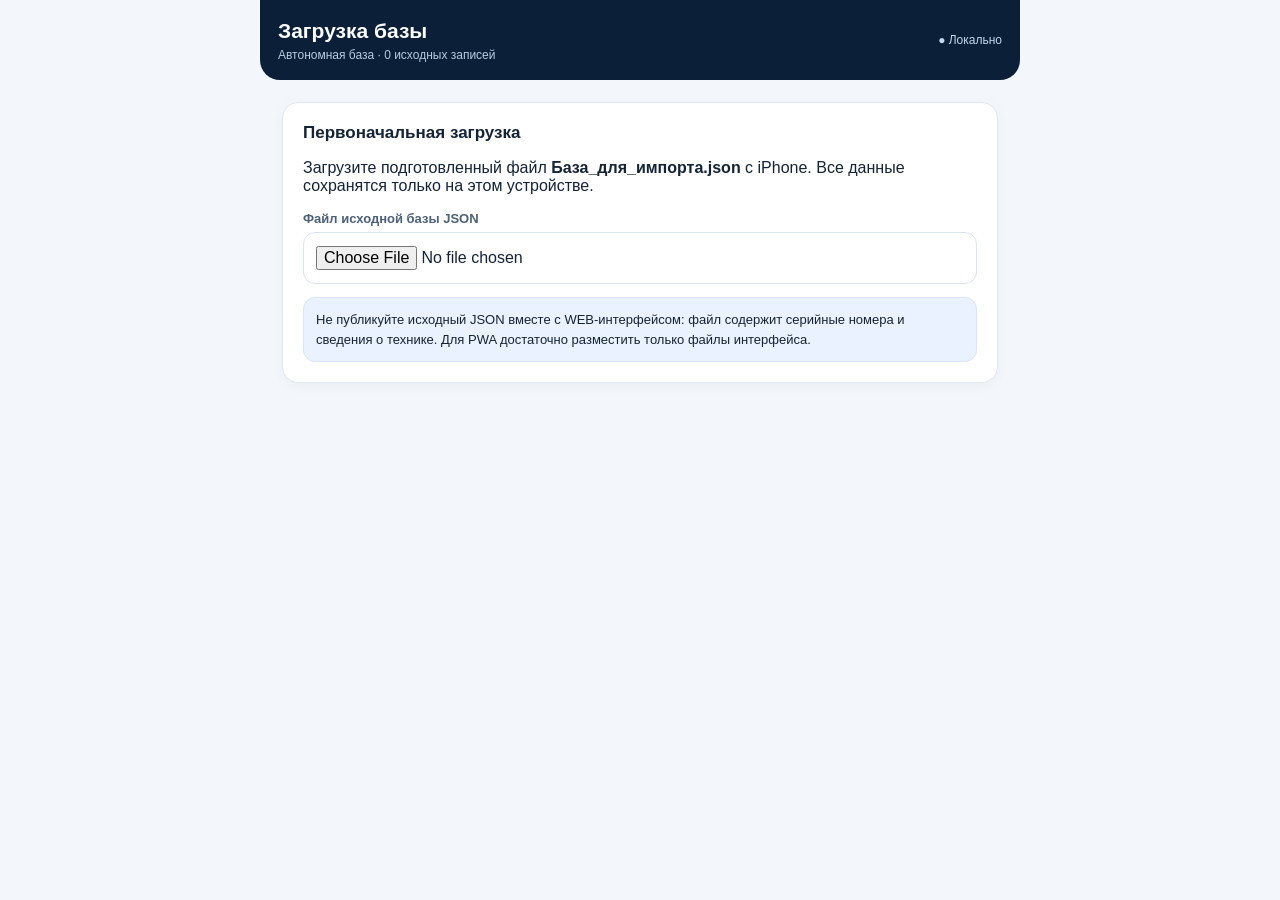
<file: index.html>
<!doctype html><html lang="ru"><head><meta charset="utf-8"><meta name="viewport" content="width=device-width, initial-scale=1, viewport-fit=cover"><meta name="theme-color" content="#0b2038"><meta name="apple-mobile-web-app-capable" content="yes"><meta name="apple-mobile-web-app-status-bar-style" content="default"><meta name="apple-mobile-web-app-title" content="Инвентаризация"><meta name="description" content="Офлайн-инвентаризация техники и оборудования"><link rel="manifest" href="manifest.webmanifest"><link rel="apple-touch-icon" href="icon.svg"><link rel="icon" href="icon.svg" type="image/svg+xml"><link rel="stylesheet" href="style.css"><title>Инвентаризация ТЗ</title></head><body>
<div id="app"><div class="loading">Загрузка локальной базы…</div></div>
<script src="app.js" defer></script></body></html>
</file>
<file: style.css>
:root{--navy:#0b2038;--blue:#2366d6;--bg:#f3f6fa;--card:#fff;--ink:#142335;--muted:#68778b;--border:#e2e8f0;--green:#147d55;--amber:#a96309;--red:#b72f3d;--radius:16px;color-scheme:light}*{box-sizing:border-box}html,body{margin:0;min-height:100%;background:var(--bg);color:var(--ink);font-family:-apple-system,BlinkMacSystemFont,"Segoe UI",Arial,sans-serif;font-size:16px;-webkit-text-size-adjust:100%}button,input,select,textarea{font:inherit}button{cursor:pointer;-webkit-tap-highlight-color:transparent}button:disabled{opacity:.5;cursor:wait}.shell{max-width:760px;margin:auto;min-height:100dvh;padding-bottom:calc(94px + env(safe-area-inset-bottom))}.top{background:var(--navy);color:#fff;padding:calc(18px + env(safe-area-inset-top)) 18px 18px;position:sticky;top:0;z-index:5}.top h1{font-size:21px;line-height:1.2;margin:0}.top small{display:block;color:#b8cbdf;margin-top:5px;font-size:12px}.top-row{display:flex;justify-content:space-between;align-items:center;gap:10px}.topbtn{background:#27435f;color:white;border:0;border-radius:12px;padding:10px 13px;font-size:13px}.body{padding:16px}.card{background:white;border:1px solid var(--border);border-radius:var(--radius);padding:16px;margin-bottom:12px;box-shadow:0 3px 14px rgba(16,35,55,.035)}.card h2{font-size:17px;margin:0 0 10px}.section-title{font-size:13px;letter-spacing:.04em;text-transform:uppercase;color:var(--muted);font-weight:750;margin:21px 2px 9px}.row{display:flex;align-items:center;justify-content:space-between;gap:10px}.muted{color:var(--muted)}.small{font-size:13px}.mini{font-size:12px}.title{font-size:18px;font-weight:750;line-height:1.25}.subtitle{font-size:13px;color:var(--muted);margin-top:4px;line-height:1.35}.chips{display:flex;gap:6px;flex-wrap:wrap;margin-top:10px}.chip,.status{display:inline-block;padding:5px 8px;background:#eef2f6;border-radius:999px;color:#52647b;font-size:11px;font-weight:700}.chip.green,.status.checked{background:#e3f6ea;color:#09683d}.status.draft{background:#fff1d9;color:#93550a}.tagbtn{border:1px solid var(--border);background:white;border-radius:99px;padding:9px 12px;color:var(--ink)}.tagbtn.active{background:var(--navy);color:white;border-color:var(--navy)}.search{width:100%;border:1.5px solid #d6e0ed;background:white;border-radius:14px;padding:15px 14px;min-height:52px;outline:none}.search:focus,.field:focus{border-color:var(--blue);box-shadow:0 0 0 3px #2366d61a}.btn{border:none;border-radius:13px;background:var(--blue);color:white;padding:14px 16px;min-height:48px;font-weight:700}.btn.secondary{background:#eaf1fb;color:#1d4a91}.btn.ghost{background:#f2f5f9;color:#34475d}.btn.danger{background:#fff0f1;color:#b72f3d}.btn.wide{width:100%}.btn:active,.item:active,.picker-item:active{transform:scale(.99)}.actions{display:flex;gap:8px;flex-wrap:wrap}.actions .btn{flex:1}.item{width:100%;text-align:left;background:white;border:1px solid var(--border);border-radius:14px;padding:14px;margin:0 0 8px;display:block;color:var(--ink)}.item-line{display:flex;justify-content:space-between;align-items:flex-start;gap:10px}.two{display:grid;grid-template-columns:1fr 1fr;gap:10px}.stat{background:white;border-radius:14px;padding:13px;border:1px solid var(--border)}.stat strong{font-size:23px;display:block}.stat small{font-size:12px;color:var(--muted)}.fieldgroup{margin:0 0 13px}.fieldlabel{display:block;font-size:13px;color:#4c6076;font-weight:700;margin-bottom:6px}.field{border:1px solid #dce4ee;border-radius:12px;background:#fff;padding:13px 12px;min-height:48px;width:100%;outline:none;color:var(--ink)}textarea.field{min-height:86px;resize:vertical}.current{background:#f5f8fc;border:1px solid #e1eaf5;border-radius:12px;padding:12px;line-height:1.4;overflow-wrap:anywhere}.current strong{display:block;font-size:15px}.current .muted{display:block;font-size:12px;margin-top:3px}.equipment{padding:15px;border:1px solid var(--border);border-radius:15px;background:white;margin-bottom:10px}.equipment-head{font-weight:800;margin-bottom:11px;display:flex;align-items:center;gap:7px}.equipment-line{display:flex;gap:8px;align-items:center}.equipment-line .current{flex:1;min-width:0}.smallbtn{min-height:44px;border:0;border-radius:11px;background:#e9f1fc;color:#21549c;padding:0 12px;font-weight:700;white-space:nowrap}.smallbtn.clear{background:#f0f2f5;color:#607285}.equipmentextra{margin-top:11px}.hint{font-size:12px;color:#63758a;line-height:1.45}.bottom{position:fixed;z-index:10;bottom:0;left:0;right:0;background:rgba(255,255,255,.96);border-top:1px solid #dce5ef;display:flex;justify-content:center;padding:8px 6px calc(7px + env(safe-area-inset-bottom));backdrop-filter:blur(12px)}.tabs{display:grid;grid-template-columns:repeat(4,1fr);gap:2px;width:100%;max-width:760px}.tab{background:none;border:none;border-radius:11px;padding:8px 2px;color:#6f7e91;font-size:11px;font-weight:650;min-height:52px}.tab span{display:block;font-size:22px;margin-bottom:2px}.tab.active{background:#e8f0fc;color:#1d58b2}.overlay{position:fixed;z-index:30;inset:0;background:#0a1b2a77;display:flex;flex-direction:column;justify-content:flex-end}.sheet{width:100%;max-width:760px;margin:0 auto;background:#fff;border-radius:22px 22px 0 0;padding:15px 16px calc(18px + env(safe-area-inset-bottom));max-height:94dvh;display:flex;flex-direction:column}.sheet-title{font-size:19px;font-weight:800}.sheet-list{overflow:auto;overscroll-behavior:contain;flex:1;padding:8px 0}.picker-item{display:block;width:100%;text-align:left;border:1px solid var(--border);background:#fff;border-radius:12px;padding:13px;margin-bottom:7px}.picker-item strong{display:block;font-size:14px;overflow-wrap:anywhere}.picker-item small{display:block;color:var(--muted);margin-top:4px}.sheet .search{margin:10px 0}.sep{height:1px;background:var(--border);margin:16px 0}.note{padding:12px;background:#eaf2ff;border:1px solid #d7e5ff;border-radius:12px;font-size:13px;line-height:1.5}.alert{background:#fff0ee;border-color:#f6d1ca}.success{background:#e9f7ee;border-color:#b9e6c9}.counter{color:var(--muted);font-size:13px;margin:10px 0}.badge-save{font-size:12px;color:#c5d8ec}.headerBack{border:0;background:#284765;color:white;border-radius:10px;min-width:42px;min-height:40px}.progress{height:7px;background:#e7edf4;border-radius:8px;overflow:hidden;margin-top:10px}.progress>div{height:100%;background:#178b68}.loading{padding:60px 20px;text-align:center}.hidden{display:none!important}footer{color:#8090a0;font-size:11px;text-align:center;padding:12px}@media(min-width:600px){.body{padding:22px}.top{border-radius:0 0 20px 20px}.card{padding:20px}.grid-records{display:grid;grid-template-columns:1fr 1fr;gap:9px}.grid-records .item{margin:0}}@media(max-width:380px){.body{padding:12px}.top{padding-left:13px;padding-right:13px}.btn{padding:12px 11px}.equipment-line{flex-wrap:wrap}.equipment-line .current{width:100%;flex-basis:100%}}
</file>
